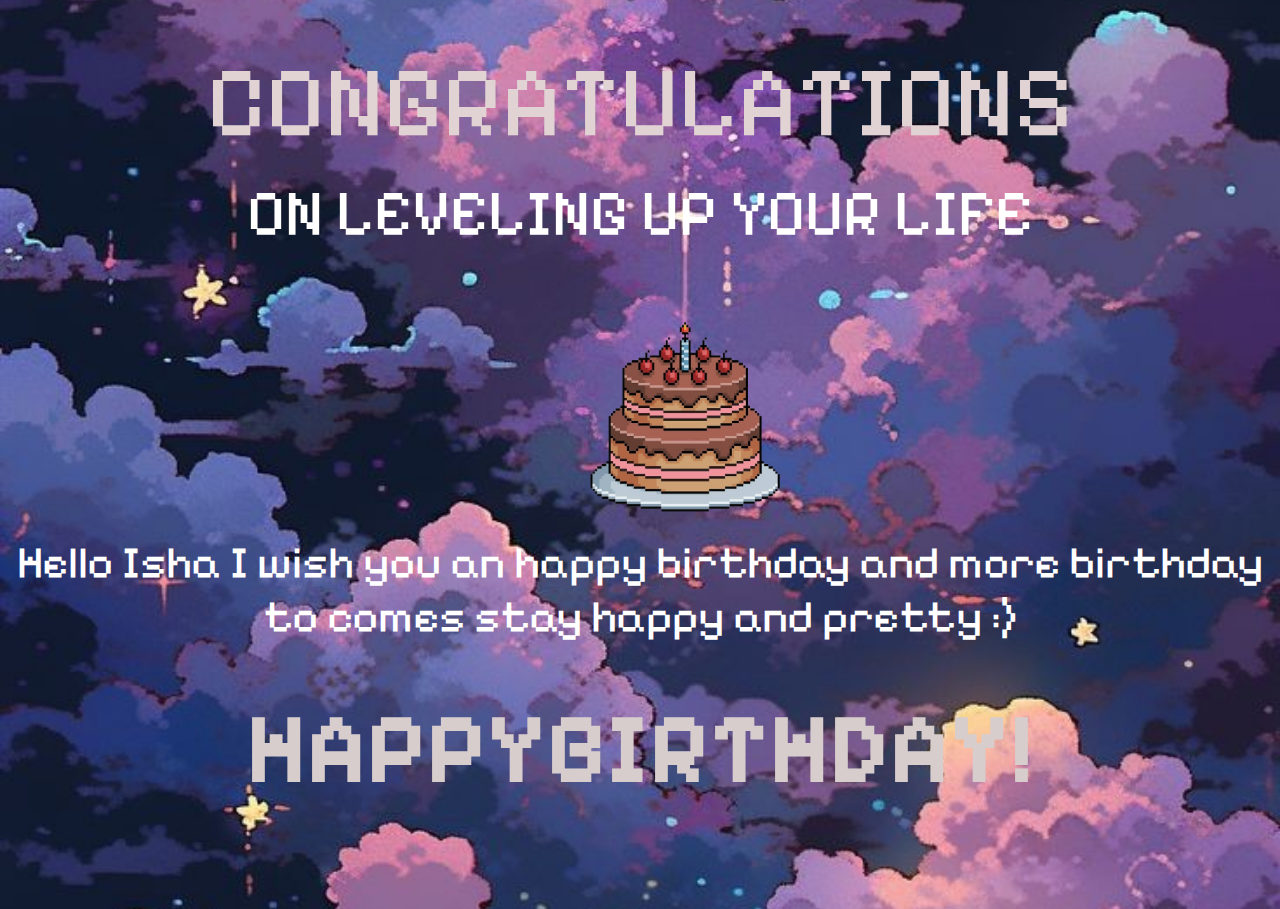
<file: Index.html>
<!DOCTYPE html>
<html>
<head>
  <link rel="preconnect" href="https://fonts.googleapis.com">
  <link rel="preconnect" href="https://fonts.gstatic.com" crossorigin>
  <link href="https://fonts.googleapis.com/css2?family=Pixelify+Sans:wght@400..700&family=Roboto:ital,wght@0,100;0,300;0,400;0,500;0,700;0,900;1,100;1,300;1,400;1,500;1,700;1,900&display=swap" rel="stylesheet">
  <link rel="stylesheet" href="Happy-Bday.css">
  <title>HAPPY BIRTHDAY</title>
</head>
<body>
  <main class="box">
    <section class="greet">
      <p class="h1 wave-text">
        <span>C</span><span>O</span><span>N</span><span>G</span><span>R</span><span>A</span><span>T</span><span>U</span><span>L</span><span>A</span><span>T</span><span>I</span><span>O</span><span>N</span><span>S</span>
      </p> 
      <p class="h2">ON LEVELING UP YOUR LIFE</p>
      <img class="cake" src="cake-removebg.png">
      <p class="t1">Hello Isha I wish you an happy birthday and more birthday to comes stay happy and pretty :)</p>
      <p class="b1 wave-text">
        <span>H</span><span>A</span><span>P</span><span>P</span><span>Y</span><span> </span><span>B</span><span>I</span><span>R</span><span>T</span><span>H</span><span>D</span><span>A</span><span>Y</span><span>!</span>
      </p>
    </section>
  </main>
</body>
</html>
</file>
<file: Happy-Bday.css>
body {
  background-image: url(bck.jpg);
  background-size: cover;
  background-position: center;
  background-repeat: no-repeat;
  margin: 0;
  padding: 0;
  height: 100vh;
}

.box {
  display: flex;
  justify-content: center;
  align-items: center;
  height: 100%;
}

.greet {
  background: transparent;
  text-align: center;
}

.h1 {
  font-size: 100px;
  color: #e1d3d3;
  margin-bottom: 12px;
  margin-top: 50px;
}

.h2 {
  font-size: 65px;
  color: #ffffff;
  margin-top: 0;
}

.t1 {
  font-size: 45px;
  color: #ffffff;
  margin-top: 15px;
}

.b1 {
  font-size: 100px;
  color: #d7cdcd;
  margin-top: 0px;
  font-weight: bold;
}

p {
  font-family: 'Pixelify Sans', sans-serif;
}

.cake {
  height: 200px;
  width: 200px;
  margin-left: 90px;
}

/* Wave Animation */
@keyframes wave {
  0%, 100% {
    transform: translateY(0);
  }
  25% {
    transform: translateY(-5px);
  }
  75% {
    transform: translateY(5px);
  }
}

.wave-text {
  display: inline-block;
}

.wave-text span {
  display: inline-block;
  animation: wave 0.5s ease-in-out infinite;
  animation-delay: calc(var(--delay) * 0.1s);
  transform-origin: 50% 50%;
  display: inline-block;
}

.wave-text span:nth-child(1) {
  --delay: 1;
}

.wave-text span:nth-child(2) {
  --delay: 1;
}

.wave-text span:nth-child(3) {
  --delay: 1;
}

.wave-text span:nth-child(4) {
  --delay: 1;
}

.wave-text span:nth-child(5) {
  --delay: 1;
}

.wave-text span:nth-child(6) {
  --delay: 2;
}

.wave-text span:nth-child(7) {
  --delay: 2;
}

.wave-text span:nth-child(8) {
  --delay: 2;
}

.wave-text span:nth-child(9) {
  --delay: 3;
}

.wave-text span:nth-child(10) {
  --delay: 4;
}

.wave-text span:nth-child(11) {
  --delay: 5;
}

.wave-text span:nth-child(12) {
  --delay: 6;
}

.wave-text span:nth-child(13) {
  --delay: 7;
}

.wave-text span:nth-child(14) {
  --delay: 8;
}

.wave-text span:nth-child(15) {
  --delay: 9;
}

.wave-text span:nth-child(16) {
  --delay: 10;
}

``
</file>
